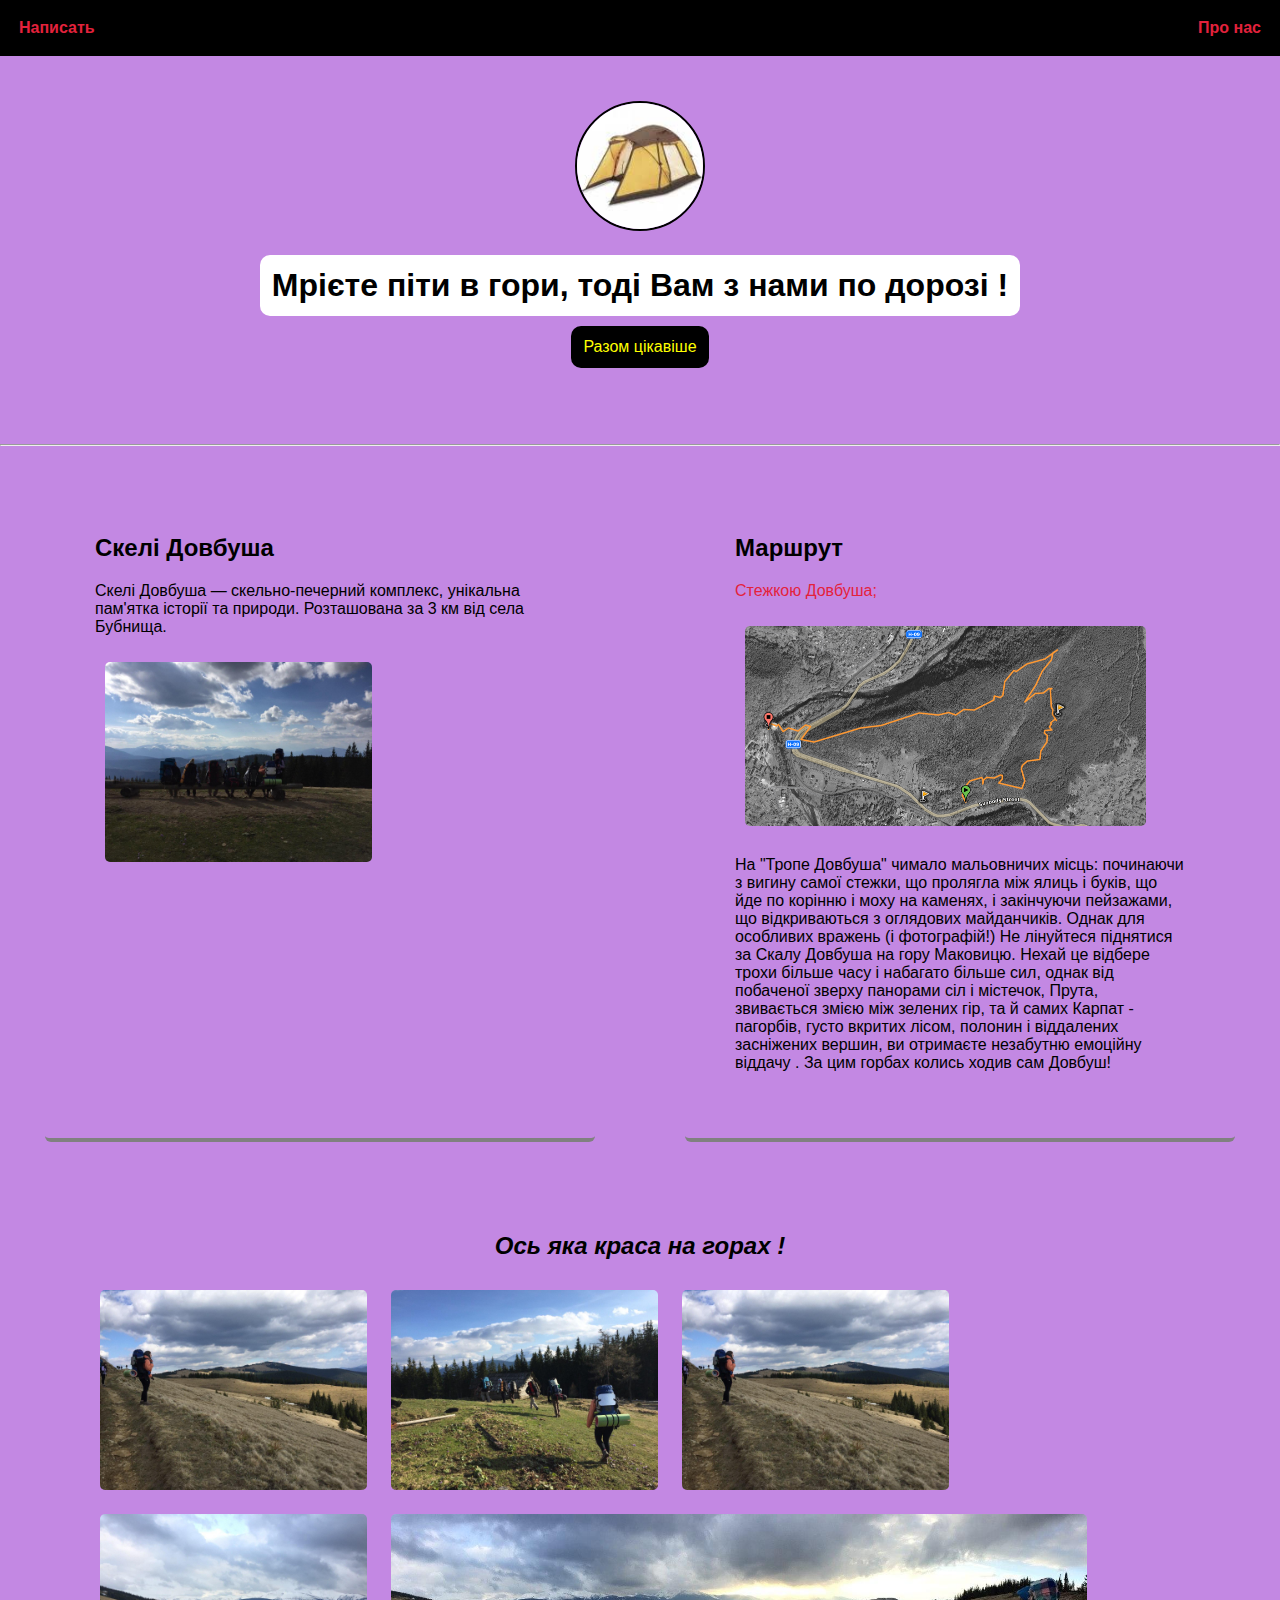
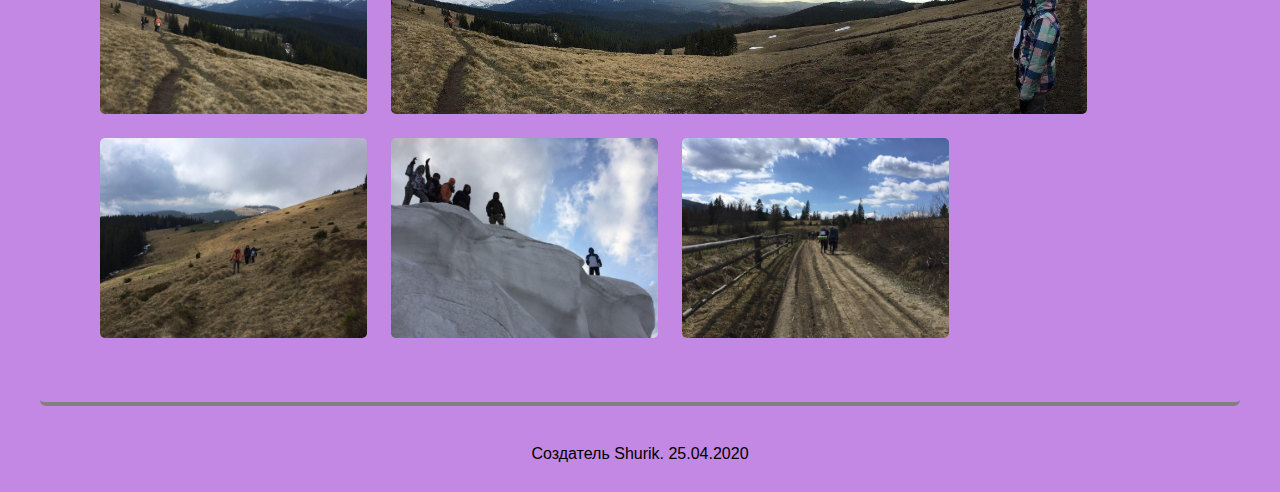
<file: index.html>
<!DOCTYPE html>
  <html>
   <head>
   	<title>Гори</title>
   	<link rel="stylesheet" href="styles.css"></link>
   </head>
   <body>
   	<div class="now">
   	   <ul class="menu">
   	   	<li class="name"><a href="https://t.me/ukrinform_news"> Написать </a></li>
   	   	<li><a href="./index2.html">Про нас </a></li>
   	   </ul>
   	</div>

   	<header>
   		<img  src="img/images.jpg" / class="icon">
   		<h1 class="tag"> Мрієте піти в гори, тоді Вам з нами по дорозі ! </h1>
   		<p class="tag  sub-title"> Разом цікавіше</p>
   	</header>
   	<hr>
   	<div class="content">
   		<div class="card">
   			<h2>Скелі Довбуша</h2>
   			<p>Скелі Довбуша — скельно-печерний комплекс, унікальна пам'ятка історії та природи. Розташована за 3 км від села Бубнища.</p>
   			<img src="img/photo_2020-04-25_10-49-29.jpg" height="200">
   			<p></p>
   		</div>

   		<div class="card">
   			<h2>Маршрут </h2>
   			<p><a href="https://guide.karpaty.ua/ru/places/stegka-dovbusha"> Стежкою Довбуша;</a></p>
 			<img src="img/Безымянный.png" height="200">
   			<p>
На "Тропе Довбуша" чимало мальовничих місць: починаючи з вигину самої стежки, що пролягла між ялиць і буків, що йде по корінню і моху на каменях, і закінчуючи пейзажами, що відкриваються з оглядових майданчиків. Однак для особливих вражень (і фотографій!) Не лінуйтеся піднятися за Скалу Довбуша на гору Маковицю. Нехай це відбере трохи більше часу і набагато більше сил, однак від побаченої зверху панорами сіл і містечок, Прута, звивається змією між зелених гір, та й самих Карпат - пагорбів, густо вкритих лісом, полонин і віддалених засніжених вершин, ви отримаєте незабутню емоційну віддачу .

За цим горбах колись ходив сам Довбуш!</p>
   		</div>
   	</div>

   	<div class="content">
   		<div class="card2">
   			<h2 class="h2"><em> Ось яка краса на горах ! </em></h2>
   			<img src="img/photo_2020-04-25_10-49-30.jpg" height="200">
   			<img src="img/photo_2020-04-25_10-49-32.jpg" height="200">
   			<img src="img/photo_2020-04-25_10-49-30.jpg" height="200">
   			<img src="img/photo_2020-04-25_10-49-36.jpg" height="200">
   			<img src="img/photo_2020-04-25_10-49-37.jpg" height="311">
   			<img src="img/photo_2020-04-25_10-49-33.jpg" height="200">
   			<img src="img/photo_2020-04-25_10-49-34.jpg" height="200">
   			<img src="img/photo_2020-04-25_10-50-17.jpg" height="200">
   		</div>
   	</div>
   	<footer>
   		<div>
   			<p class="footer"> Создатель Shurik. 25.04.2020</p>
   		</div>
   	</footer>
   </body>
  </html>
</file>
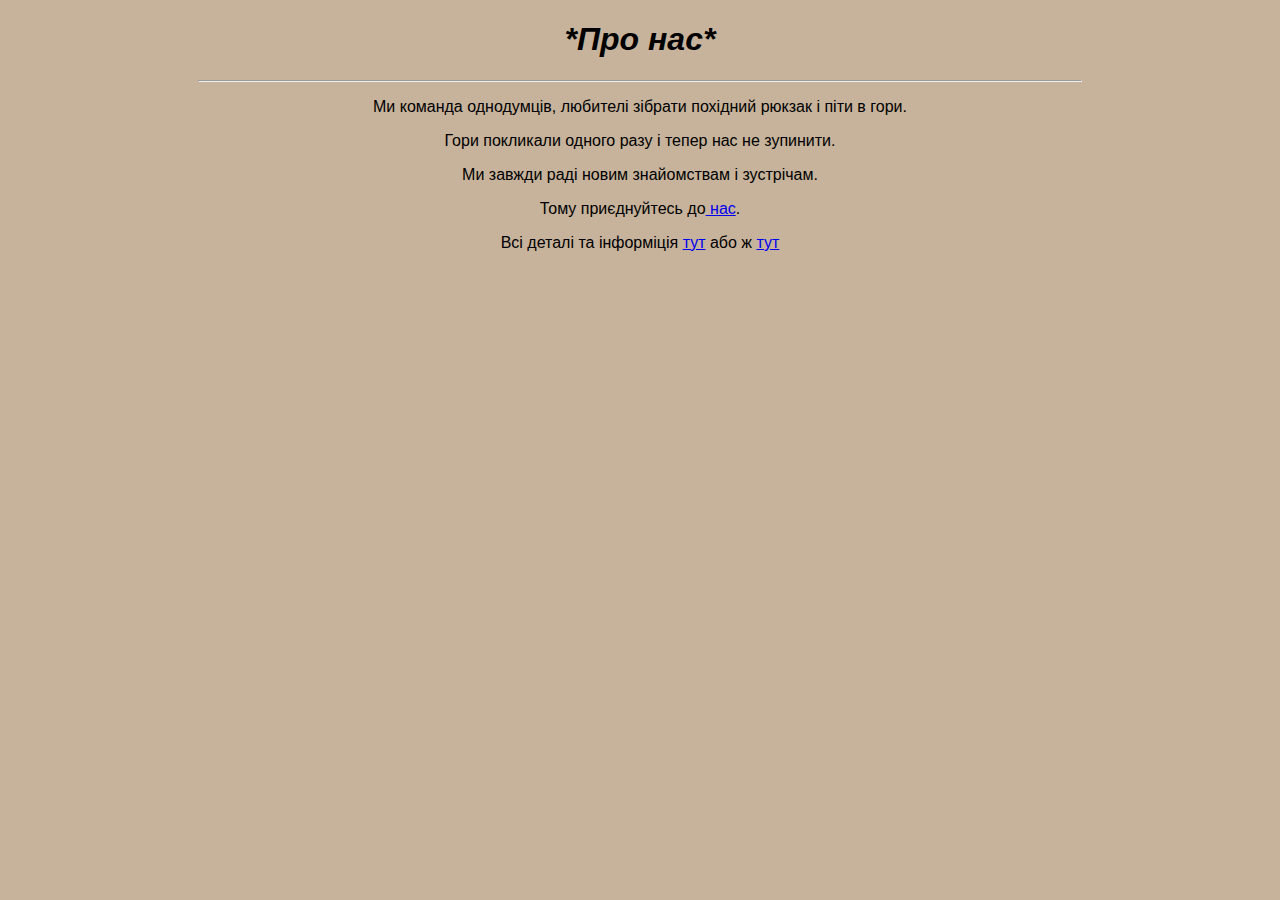
<file: index2.html>
<!DOCTYPE html>
<html>
<head>
	<title>Про нас</title>
</head>
<main style="
  width: 70%;
   margin: auto;
">
<body style="  background-color: #c7b39b ;
    font-family: 'Open Sans',
    sans-serif;">
	<h1 style="position: relative;
	text-align: center;"><em> *Про нас* </em></h1> 
	<hr>
	<p style="position: relative;
	text-align: center;">Ми команда однодумців, любителі зібрати похідний рюкзак і піти в гори.</p>
	<p style="position: relative;
	text-align: center;">Гори покликали одного разу і тепер нас не зупинити.</p>
	<p style="position: relative;
	text-align: center;">Ми завжди раді новим знайомствам і зустрічам. </p>
	<p style="position: relative;
	text-align: center;">Тому приєднуйтесь до<a href="https://www.ukrinform.ua/rubric-tourism"> нас</a>.</p>
	<p style="position: relative;
	text-align: center;">Всі деталі та інформіція <a href="https://www.instagram.com/ukrinform/">тут</a> або ж <a href="https://www.facebook.com/Ukrinform?fref=ts">тут</a></p>
</main>
</body>
</html>
</file>
<file: styles.css>
* {
	box-sizing: border-box;
}

body {
	margin: 0;
	padding: 0;
	font-family: "Roboto" , sans-serif;
	background-color: #c388e3;
}

a {
	text-decoration: none;
	color: #e3223c;
}

img {
  height: 200px;
  border-radius: 5px;
  margin: 10px;
  transition-duration: 1s;
}

img:hover {
    -webkit-box-shadow: 5px 5px 15px 5px #FF8080, -9px 5px 15px 5px #FFE488, -7px -5px 15px 5px #8CFF85, 12px -5px 15px 5px #80C7FF, 12px 10px 15px 7px #E488FF, -10px 10px 15px 7px #FF616B, -10px -7px 27px 1px #8E5CFF, 5px 5px 15px 5px rgba(249,255,172,0);
    box-shadow: 5px 5px 15px 5px #FF8080, -9px 5px 15px 5px #FFE488, -7px -5px 15px 5px #8CFF85, 12px -5px 15px 5px #80C7FF, 12px 10px 15px 7px #E488FF, -10px 10px 15px 7px #FF616B, -10px -7px 27px 1px #8E5CFF, 5px 5px 15px 5px rgba(249,255,172,0);
}

.icon {
	height: 130px;
}

.h2 {
	position: relative;
	text-align: center;
}

.now {
	min-height: 40px;
	background-color: #000;
	text-align: center;	
	padding: 10px;
	font-weight: 550;
}

.menu {
	display: flex;
	flex-flow: row;
	color: #fff;
	list-style-type: none;
	margin: 0 auto;
	padding: 0;
	justify-content: space-around;
}

.menu li {
	padding: 9px;
}

.name {
	display: block;
	margin-right: auto;
}

header {
	padding-top: 35px;
	width: 100%;
	height: 380px;
	background-image: url(https://farm3.staticflickr.com/2841/11630423475_75bc67ce2b_b.jpg);
	background-size: cover;
	text-align: center; 

}

header img {
	border-radius: 55%;
	border: 2px solid #000;
	transform: all .5s;
}

header img:hover {
	transform: scale(1.2) rotate(5deg) ;
}

.tag {
	background-color: #fff;
	display: table;
	margin: 10px auto;
	padding: 12px;
	border-radius: 10px;
}

.sub-title {
	background-color: #000;
	color: yellow;
}

.content {
	display: flex;
	flex-flow: row;
	margin: 0 auto;
	justify-content: space-around;
}

.card {
	max-width: 550px;
	margin: 10px;
	padding: 50px;

	border-bottom: 4px solid grey;
	border-radius: 6px;
}

.card2 {
	max-width: 1200px;
	margin: 10px;
	padding: 50px;

	border-bottom: 4px solid grey;
	border-radius: 6px;
}

.tag-list {
	display: flex;
	flex-flow: row;
	list-style-type: none;
	color: #fff;
}

.footer {
	position: relative;
	text-align: center;
	padding: 13px;
}
</file>
